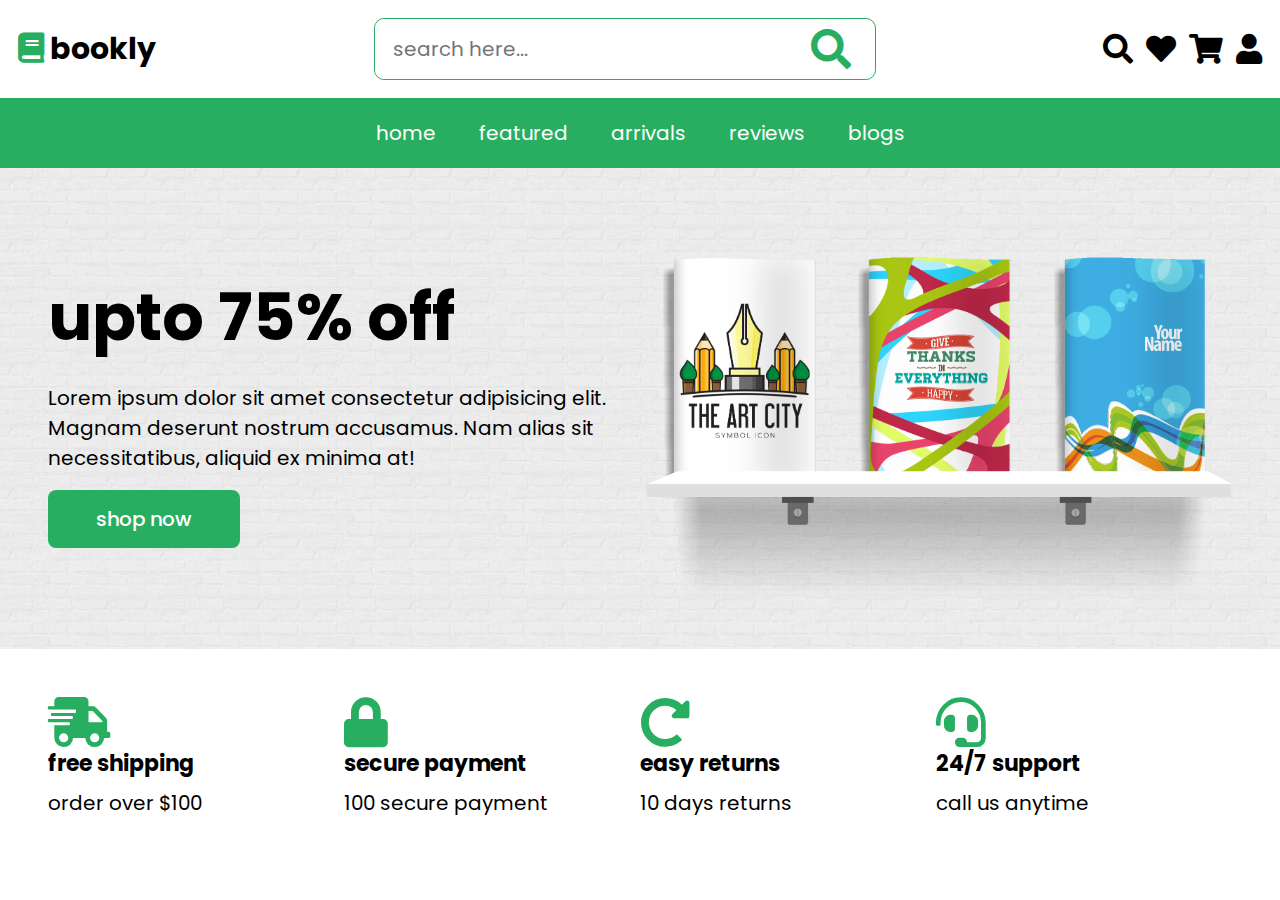
<file: index.html>
<!DOCTYPE html>
<html lang="en">
  <head>
    <meta charset="UTF-8" />
    <meta http-equiv="X-UA-Compatible" content="IE=edge" />
    <meta name="viewport" content="width=device-width, initial-scale=1.0" />
    <link rel="stylesheet" href="css.css" />
    <link
      rel="stylesheet"
      href="https://cdnjs.cloudflare.com/ajax/libs/font-awesome/5.15.4/css/all.min.css"
    />
    <title>Document</title>
  </head>
  <body>

    <header class="header">
      <div class="header-1">
        <a href="#" class="logo"> <i class="fas fa-book"></i> bookly </a>

        <form action="" class="search-form">
          <input
            type="search"
            name=""
            placeholder="search here..."
            id="search-box"
          />
          <label for="search-box" class="fas fa-search"></label>
        </form>

        <div class="icons">
        <a href="#"><i class="fas fa-search"></i></a>
        <a href="#"><i class="fas fa-heart"></i></a>
        <a href="#"> <i class="fas fa-shopping-cart"></i> </a>
        <a id="login-btn" href="login.html"> <i class="fas fa-user"></i> </a>
        </div>
      </div>
      <div class="header-2">
        <nav class="navbar">
          <a href="index.html">home</a>
          <a href="featured.html">featured</a>
          <a href="new.html">arrivals</a>
          <a href="reviews.html">reviews</a>
          <a href="blog.html">blogs</a>
        </nav>
      </div>
    </header>
    <!--  -->

    <section class="home" id="home">
      <div class="row">
        <div class="content">
          <h3>upto 75% off</h3>
          <p>
            Lorem ipsum dolor sit amet consectetur adipisicing elit. Magnam
            deserunt nostrum accusamus. Nam alias sit necessitatibus, aliquid ex
            minima at!
          </p>
          <a href="#" class="btn">shop now</a>
        </div>

        <div class="swiper books-slider">
          <div class="swiper-wrapper">
            <a href="#" class="swiper-slide"
              ><img src="image/book-1.png" alt=""
            /></a>
            <a href="#" class="swiper-slide"
              ><img src="image/book-2.png" alt=""
            /></a>
            <a href="#" class="swiper-slide"
              ><img src="image/book-3.png" alt=""
            /></a>
          </div>
          <img src="image/stand.png" class="stand" alt="" />
        </div>
      </div>
    </section>
    <section class="icons-container">
      <div class="icons">
        <i class="fas fa-shipping-fast"></i>
        <div class="content">
          <h3>free shipping</h3>
          <p>order over $100</p>
        </div>
      </div>

      <div class="icons">
        <i class="fas fa-lock"></i>
        <div class="content">
          <h3>secure payment</h3>
          <p>100 secure payment</p>
        </div>
      </div>

      <div class="icons">
        <i class="fas fa-redo-alt"></i>
        <div class="content">
          <h3>easy returns</h3>
          <p>10 days returns</p>
        </div>
      </div>

      <div class="icons">
        <i class="fas fa-headset"></i>
        <div class="content">
          <h3>24/7 support</h3>
          <p>call us anytime</p>
        </div>
      </div>
    </section>
  </body>
</html>
</file>
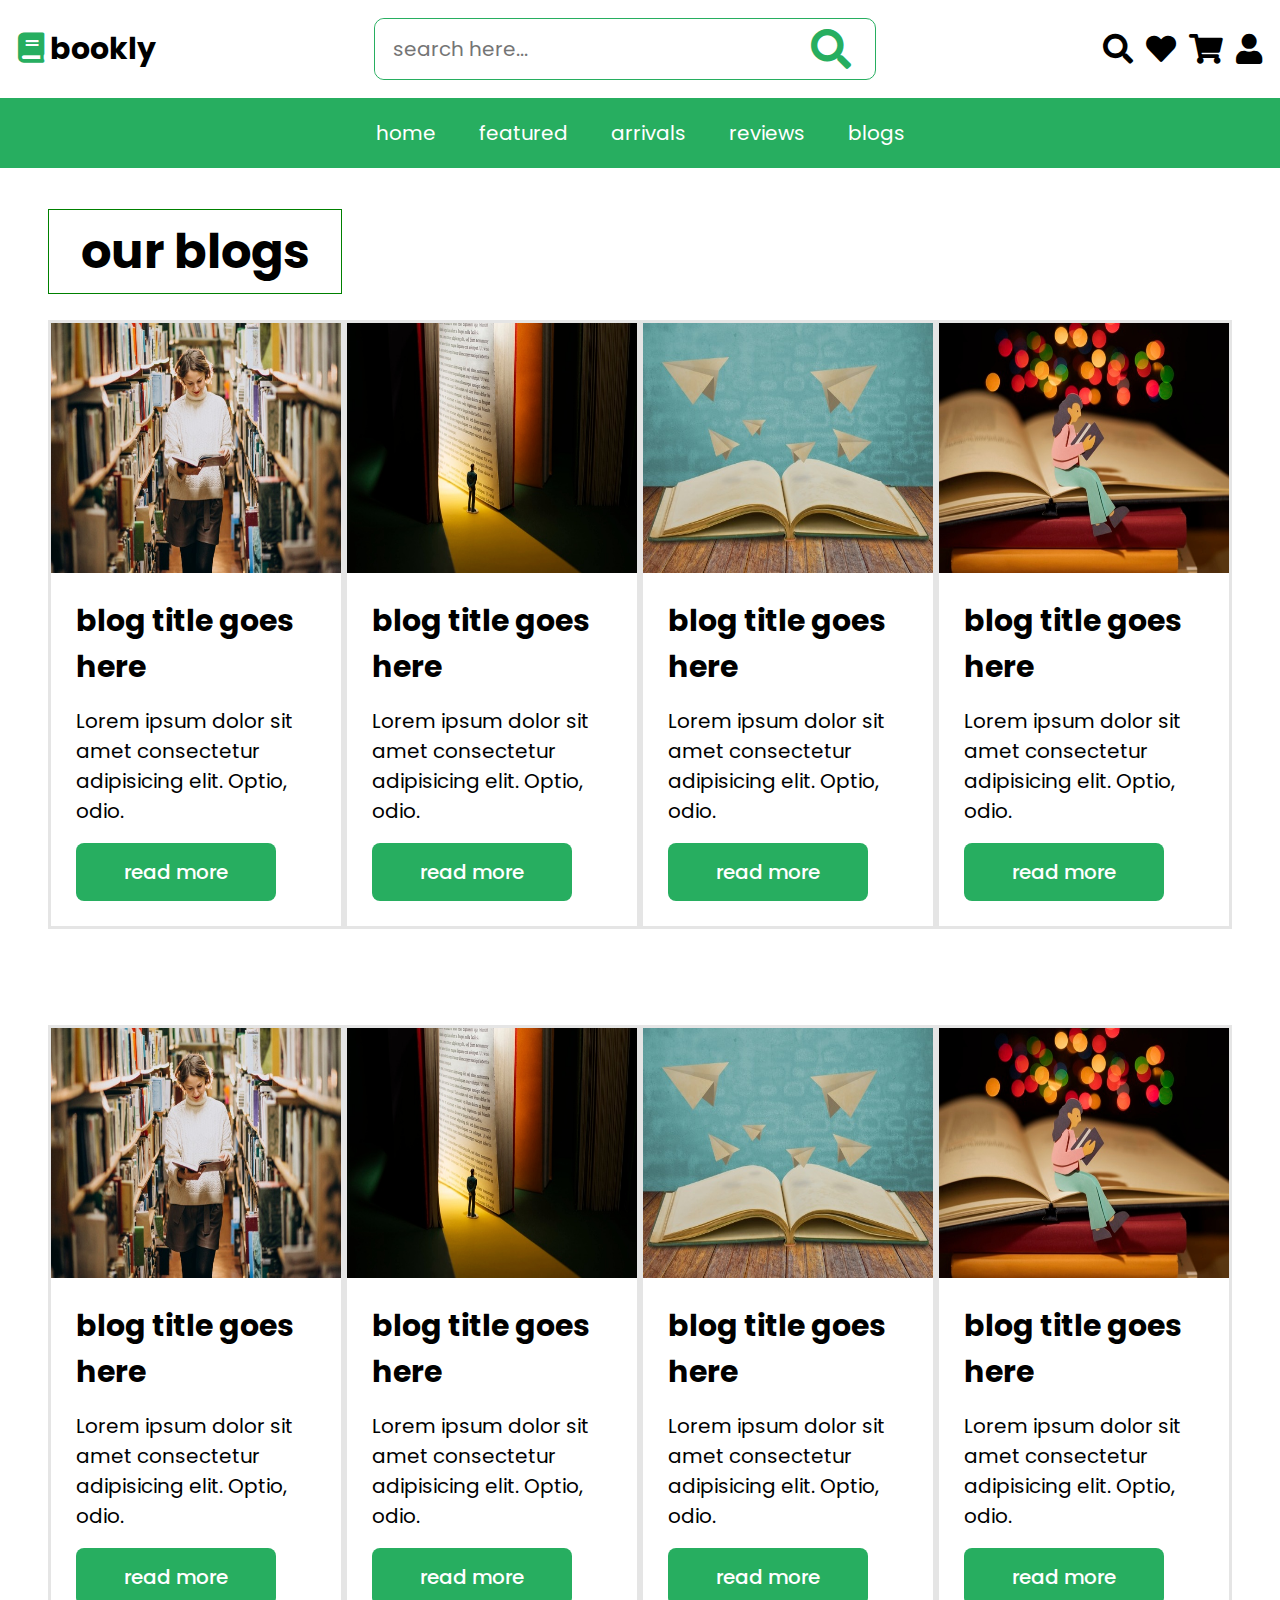
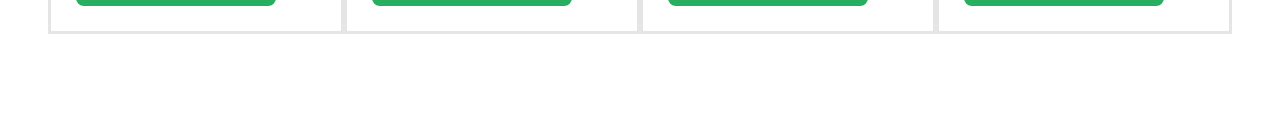
<file: blog.html>
<!DOCTYPE html>
<html lang="en">
  <head>
    <meta charset="UTF-8" />
    <meta http-equiv="X-UA-Compatible" content="IE=edge" />
    <meta name="viewport" content="width=device-width, initial-scale=1.0" />
    <link rel="stylesheet" href="css.css" />
    <link
      rel="stylesheet"
      href="https://cdnjs.cloudflare.com/ajax/libs/font-awesome/5.15.4/css/all.min.css"
    />
    <title>Document</title>
  </head>
  <body>
    <header class="header">
      <div class="header-1">
        <a href="#" class="logo"> <i class="fas fa-book"></i> bookly </a>

        <form action="" class="search-form">
          <input
            type="search"
            name=""
            placeholder="search here..."
            id="search-box"
          />
          <label for="search-box" class="fas fa-search"></label>
        </form>

        <div class="icons">
          <a href="#"><i class="fas fa-search"></i></a>
          <a href="#"><i class="fas fa-heart"></i></a>
          <a href="#"> <i class="fas fa-shopping-cart"></i> </a>
          <a id="login-btn" href=""> <i class="fas fa-user"></i> </a>
        </div>
      </div>
      <div class="header-2">
        <nav class="navbar">
          <a href="index.html">home</a>
          <a href="featured.html">featured</a>
          <a href="new.html">arrivals</a>
          <a href="reviews.html">reviews</a>
          <a href="blog.html">blogs</a>
        </nav>
      </div>
    </header>
    <!--  -->

    <section class="blogs" id="blogs">
      <h1 class="heading"><span>our blogs</span></h1>
      <div class="swiper blogs-slider">
        <div class="swiper-wrapper margin-bottom">
          <div class="box">
            <div class="image">
              <img src="image/blog-1.jpg" alt="" />
            </div>
            <div class="content">
              <h3>blog title goes here</h3>
              <p>
                Lorem ipsum dolor sit amet consectetur adipisicing elit. Optio,
                odio.
              </p>
              <a href="#" class="btn">read more</a>
            </div>
          </div>

          <div class="box">
            <div class="image">
              <img src="image/blog-2.jpg" alt="" />
            </div>
            <div class="content">
              <h3>blog title goes here</h3>
              <p>
                Lorem ipsum dolor sit amet consectetur adipisicing elit. Optio,
                odio.
              </p>
              <a href="#" class="btn">read more</a>
            </div>
          </div>

          <div class="box">
            <div class="image">
              <img src="image/blog-3.jpg" alt="" />
            </div>
            <div class="content">
              <h3>blog title goes here</h3>
              <p>
                Lorem ipsum dolor sit amet consectetur adipisicing elit. Optio,
                odio.
              </p>
              <a href="#" class="btn">read more</a>
            </div>
          </div>
          <div class="box">
            <div class="image">
              <img src="image/blog-5.jpg" alt="" />
            </div>
            <div class="content">
              <h3>blog title goes here</h3>
              <p>
                Lorem ipsum dolor sit amet consectetur adipisicing elit. Optio,
                odio.
              </p>
              <a href="#" class="btn">read more</a>
            </div>
          </div>
        </div>
        <div class="swiper-wrapper">
          <div class="box">
            <div class="image">
              <img src="image/blog-1.jpg" alt="" />
            </div>
            <div class="content">
              <h3>blog title goes here</h3>
              <p>
                Lorem ipsum dolor sit amet consectetur adipisicing elit. Optio,
                odio.
              </p>
              <a href="#" class="btn">read more</a>
            </div>
          </div>

          <div class="box">
            <div class="image">
              <img src="image/blog-2.jpg" alt="" />
            </div>
            <div class="content">
              <h3>blog title goes here</h3>
              <p>
                Lorem ipsum dolor sit amet consectetur adipisicing elit. Optio,
                odio.
              </p>
              <a href="#" class="btn">read more</a>
            </div>
          </div>

          <div class="box">
            <div class="image">
              <img src="image/blog-3.jpg" alt="" />
            </div>
            <div class="content">
              <h3>blog title goes here</h3>
              <p>
                Lorem ipsum dolor sit amet consectetur adipisicing elit. Optio,
                odio.
              </p>
              <a href="#" class="btn">read more</a>
            </div>
          </div>
          <!-- 
          <div class="   box">
            <div class="image">
              <img src="image/blog-4.jpg" alt="" />
            </div>
            <div class="content">
              <h3>blog title goes here</h3>
              <p>
                Lorem ipsum dolor sit amet consectetur adipisicing elit. Optio,
                odio.
              </p>
              <a href="#" class="btn">read more</a>
            </div>
          </div> -->

          <div class="box">
            <div class="image">
              <img src="image/blog-5.jpg" alt="" />
            </div>
            <div class="content">
              <h3>blog title goes here</h3>
              <p>
                Lorem ipsum dolor sit amet consectetur adipisicing elit. Optio,
                odio.
              </p>
              <a href="#" class="btn">read more</a>
            </div>
          </div>
        </div>
      </div>
    </section>
  </body>
</html>
</file>
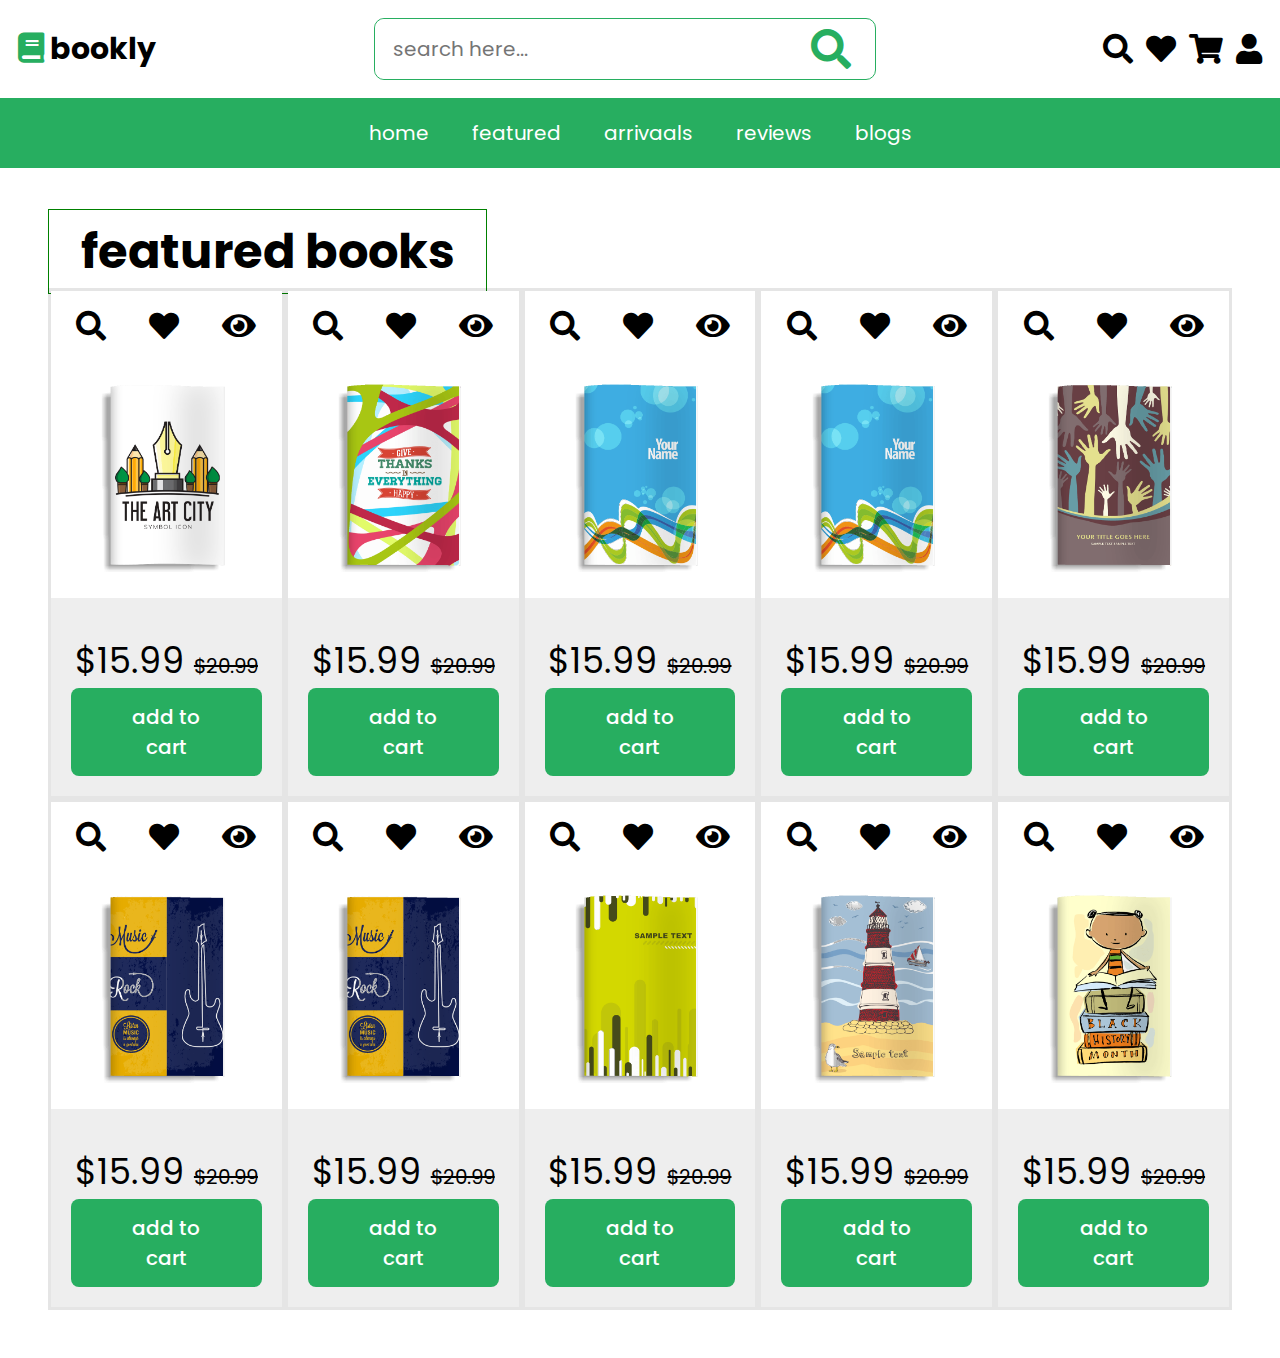
<file: featured.html>
<!DOCTYPE html>
<html lang="en">
  <head>
    <meta charset="UTF-8" />
    <meta http-equiv="X-UA-Compatible" content="IE=edge" />
    <meta name="viewport" content="width=device-width, initial-scale=1.0" />
    <link rel="stylesheet" href="css.css" />
    <link
      rel="stylesheet"
      href="https://cdnjs.cloudflare.com/ajax/libs/font-awesome/5.15.4/css/all.min.css"
    />
    <title>Document</title>
  </head>
  <body>
    <header class="header">
      <div class="header-1">
        <a href="#" class="logo"> <i class="fas fa-book"></i> bookly </a>

        <form action="" class="search-form">
          <input
            type="search"
            name=""
            placeholder="search here..."
            id="search-box"
          />
          <label for="search-box" class="fas fa-search"></label>
        </form>

        <div class="icons">
        <a href="#"><i class="fas fa-search"></i></a>
        <a href="#"><i class="fas fa-heart"></i></a>
        <a href="#"> <i class="fas fa-shopping-cart"></i> </a>
        <a id="login-btn" href=""> <i class="fas fa-user"></i> </a>
        </div>
      </div>
      <div class="header-2">
        <nav class="navbar">
          <a href="index.html">home</a>
          <a href="featured.html">featured</a>
          <a href="new.html">arrivaals</a>
          <a href="reviews.html">reviews</a>
          <a href="blog.html">blogs</a>
        </nav>
      </div>
    </header>
    <!--  -->

    <section class="featured" id="featured">
      <h1 class="heading"><span>featured books</span></h1>

      <div class="swiper featured-slider">
        <div class="swiper-wrapper">
          <div class="swiper-slide box">
            <div class="icons">
              <a href="#" class="fas fa-search"></a>
              <a href="#" class="fas fa-heart"></a>
              <a href="#" class="fas fa-eye"></a>
            </div>
            <div class="image">
              <img src="image/book-1.png" alt="" />
            </div>
            <div class="content">
              <div class="price">$15.99 <span>$20.99</span></div>
              <a href="#" class="btn">add to cart</a>
            </div>
          </div>

          <div class="swiper-slide box">
            <div class="icons">
              <a href="#" class="fas fa-search"></a>
              <a href="#" class="fas fa-heart"></a>
              <a href="#" class="fas fa-eye"></a>
            </div>
            <div class="image">
              <img src="image/book-2.png" alt="" />
            </div>
            <div class="content">
              <div class="price">$15.99 <span>$20.99</span></div>
              <a href="#" class="btn">add to cart</a>
            </div>
          </div>

          <div class="swiper-slide box">
            <div class="icons">
              <a href="#" class="fas fa-search"></a>
              <a href="#" class="fas fa-heart"></a>
              <a href="#" class="fas fa-eye"></a>
            </div>
            <div class="image">
              <img src="image/book-3.png" alt="" />
            </div>
            <div class="content">
              <div class="price">$15.99 <span>$20.99</span></div>
              <a href="#" class="btn">add to cart</a>
            </div>
          </div>
          <div class="swiper-slide box">
            <div class="icons">
              <a href="#" class="fas fa-search"></a>
              <a href="#" class="fas fa-heart"></a>
              <a href="#" class="fas fa-eye"></a>
            </div>
            <div class="image">
              <img src="image/book-3.png" alt="" />
            </div>
            <div class="content">
              <div class="price">$15.99 <span>$20.99</span></div>
              <a href="#" class="btn">add to cart</a>
            </div>
          </div>

          <div class="swiper-slide box">
            <div class="icons">
              <a href="#" class="fas fa-search"></a>
              <a href="#" class="fas fa-heart"></a>
              <a href="#" class="fas fa-eye"></a>
            </div>
            <div class="image">
              <img src="image/book-4.png" alt="" />
            </div>
            <div class="content">
              <div class="price">$15.99 <span>$20.99</span></div>
              <a href="#" class="btn">add to cart</a>
            </div>
          </div>
        </div>
        <div class="swiper-wrapper">
          <div class="swiper-slide box">
            <div class="icons">
              <a href="#" class="fas fa-search"></a>
              <a href="#" class="fas fa-heart"></a>
              <a href="#" class="fas fa-eye"></a>
            </div>
            <div class="image">
              <img src="image/book-5.png" alt="" />
            </div>
            <div class="content">
              <div class="price">$15.99 <span>$20.99</span></div>
              <a href="#" class="btn">add to cart</a>
            </div>
          </div>
          <div class="swiper-slide box">
            <div class="icons">
              <a href="#" class="fas fa-search"></a>
              <a href="#" class="fas fa-heart"></a>
              <a href="#" class="fas fa-eye"></a>
            </div>
            <div class="image">
              <img src="image/book-5.png" alt="" />
            </div>
            <div class="content">
              <div class="price">$15.99 <span>$20.99</span></div>
              <a href="#" class="btn">add to cart</a>
            </div>
          </div>

          <div class="swiper-slide box">
            <div class="icons">
              <a href="#" class="fas fa-search"></a>
              <a href="#" class="fas fa-heart"></a>
              <a href="#" class="fas fa-eye"></a>
            </div>
            <div class="image">
              <img src="image/book-6.png" alt="" />
            </div>
            <div class="content">
              <div class="price">$15.99 <span>$20.99</span></div>
              <a href="#" class="btn">add to cart</a>
            </div>
          </div>

          <div class="swiper-slide box">
            <div class="icons">
              <a href="#" class="fas fa-search"></a>
              <a href="#" class="fas fa-heart"></a>
              <a href="#" class="fas fa-eye"></a>
            </div>
            <div class="image">
              <img src="image/book-7.png" alt="" />
            </div>
            <div class="content">
              <div class="price">$15.99 <span>$20.99</span></div>
              <a href="#" class="btn">add to cart</a>
            </div>
          </div>

          <div class="swiper-slide box">
            <div class="icons">
              <a href="#" class="fas fa-search"></a>
              <a href="#" class="fas fa-heart"></a>
              <a href="#" class="fas fa-eye"></a>
            </div>
            <div class="image">
              <img src="image/book-8.png" alt="" />
            </div>
            <div class="content">
              <div class="price">$15.99 <span>$20.99</span></div>
              <a href="#" class="btn">add to cart</a>
            </div>
          </div>
        </div>

        <div class="swiper-button-next"></div>
        <div class="swiper-button-prev"></div>
      </div>
    </section>
  </body>
</html>
</file>
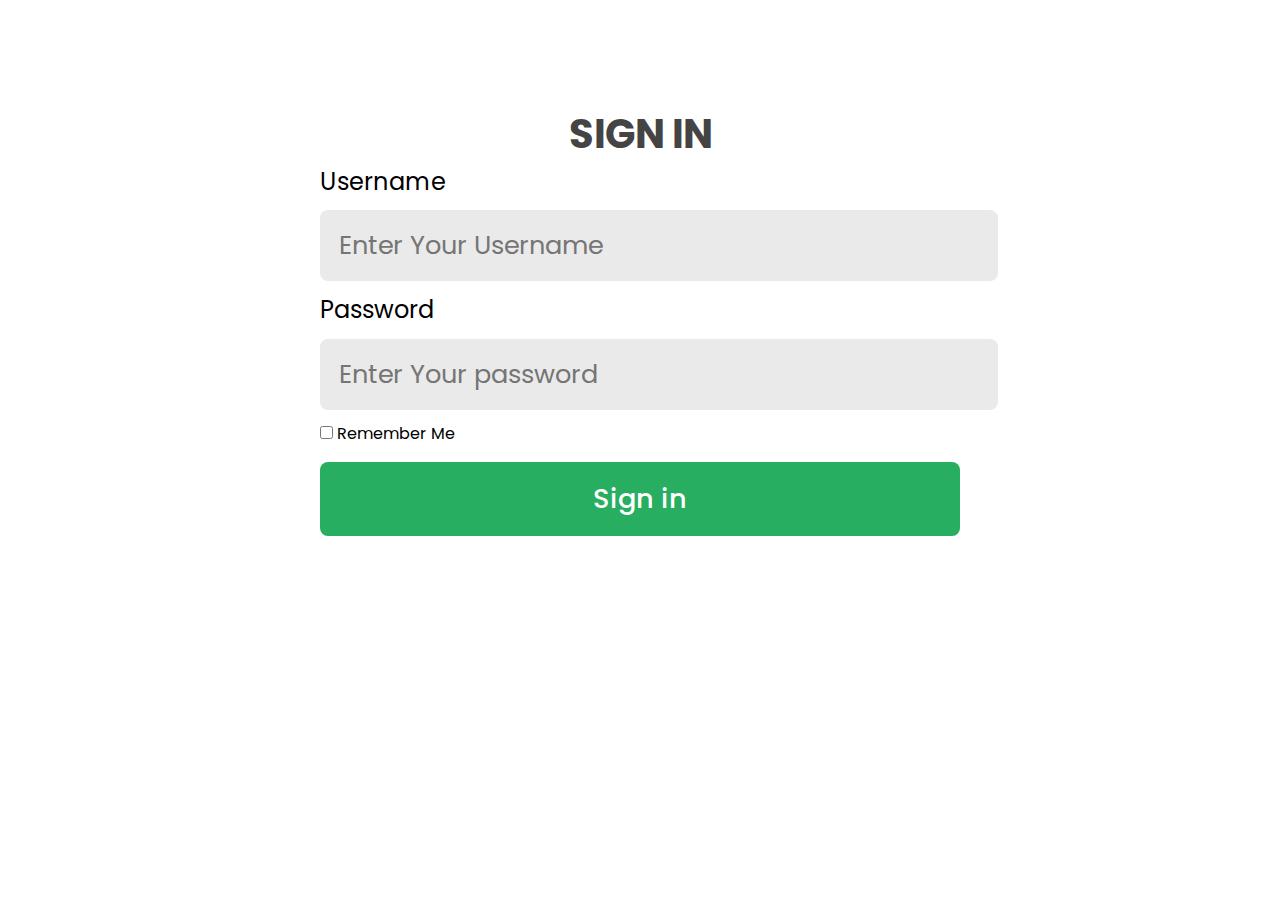
<file: login.html>
<!DOCTYPE html>
<html lang="en">
<head>
  <meta charset="UTF-8">
  <meta http-equiv="X-UA-Compatible" content="IE=edge">
  <meta name="viewport" content="width=device-width, initial-scale=1.0">
  <link rel="stylesheet" href="login.css">
  <title>Login</title>
</head>
<body>
  <div class="login-form-container">
    <form action="index.html" id="login-form" name="form">
      <p id="login-error-msg">Invalid username or password</p>
      <h3>Sign in</h3>
      <span>Username</span>
      <input
        type="text"
        class="box"
        name="mail"
        placeholder="Enter Your Username "
      />
      <span>Password</span>
      <input
        type="password"
        class="box"
        name="pass"
        placeholder="Enter Your password "
      />
      <div class="check-box">
        <input type="checkbox" name="" id="remember-me" />
        <label for="remember-me">Remember Me</label>
      </div>
      <input
        type="submit"
        value="Sign in"
        class="btn"
        id="login-form-submit"
      />
    </form>
  </div>
  <script src="script.js"></script>
</body>
</html>
</file>
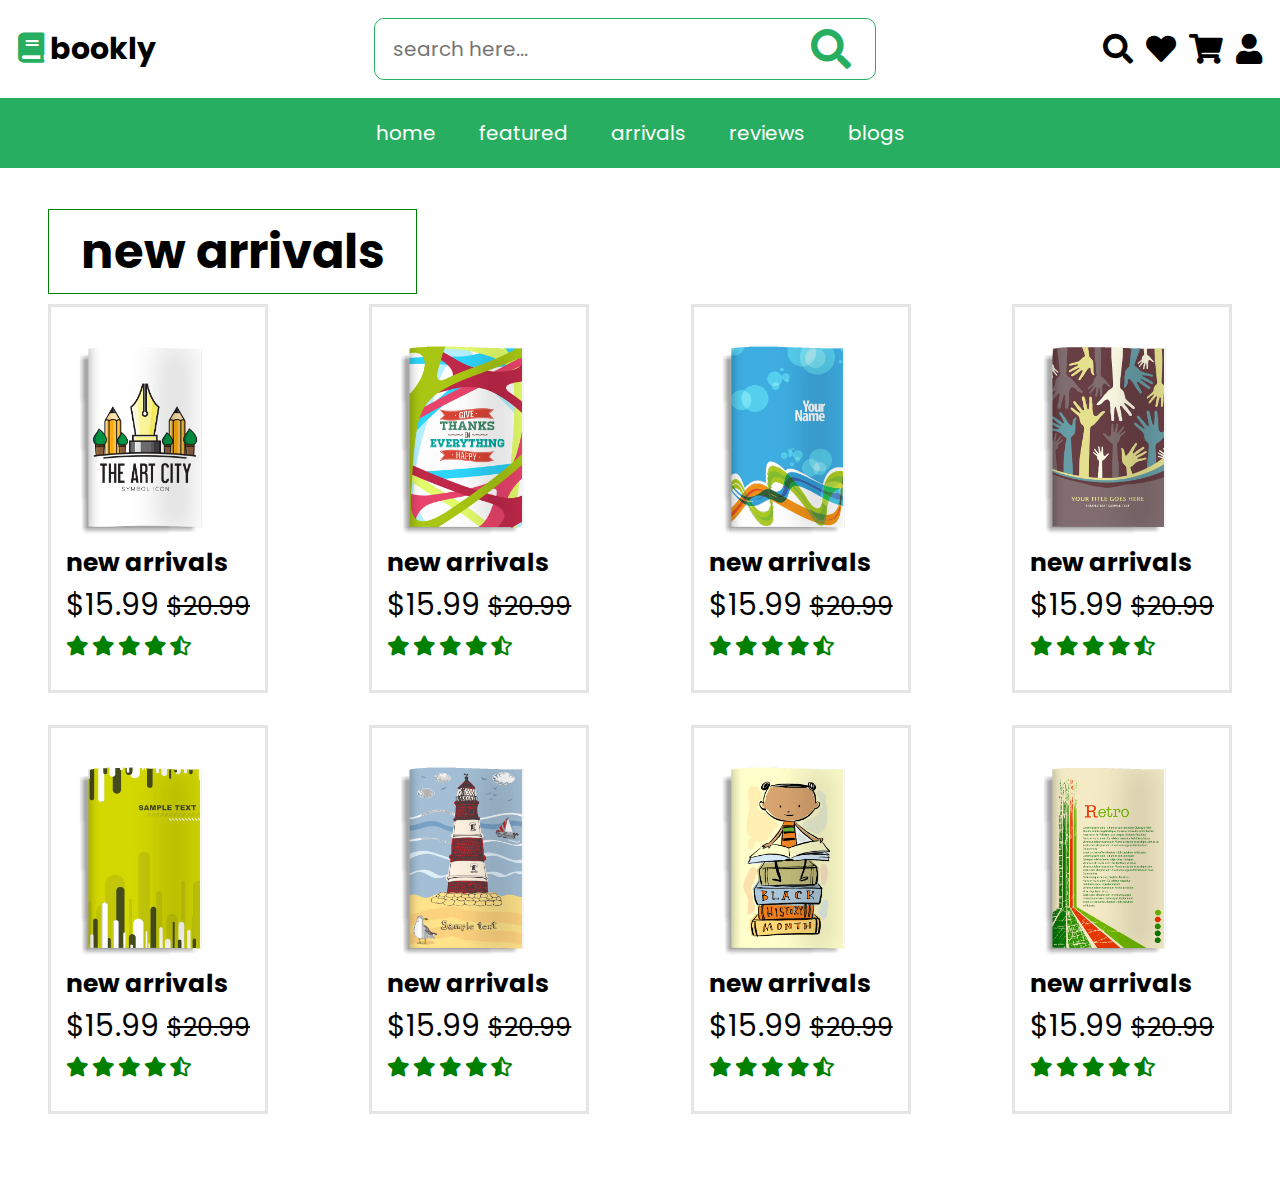
<file: new.html>
<!DOCTYPE html>
<html lang="en">
  <head>
    <meta charset="UTF-8" />
    <meta http-equiv="X-UA-Compatible" content="IE=edge" />
    <meta name="viewport" content="width=device-width, initial-scale=1.0" />
    <link rel="stylesheet" href="css.css" />
    <link
      rel="stylesheet"
      href="https://cdnjs.cloudflare.com/ajax/libs/font-awesome/5.15.4/css/all.min.css"
    />
    <title>Document</title>
  </head>
  <body>
    <header class="header">
      <div class="header-1">
        <a href="#" class="logo"> <i class="fas fa-book"></i> bookly </a>

        <form action="" class="search-form">
          <input
            type="search"
            name=""
            placeholder="search here..."
            id="search-box"
          />
          <label for="search-box" class="fas fa-search"></label>
        </form>

        <div class="icons">
        <a href="#"><i class="fas fa-search"></i></a>
        <a href="#"><i class="fas fa-heart"></i></a>
        <a href="#"> <i class="fas fa-shopping-cart"></i> </a>
        <a id="login-btn" href=""> <i class="fas fa-user"></i> </a>
        </div>
      </div>
      <div class="header-2">
        <nav class="navbar">
          <a href="index.html">home</a>
          <a href="featured.html">featured</a>
          <a href="new.html">arrivals</a>
          <a href="reviews.html">reviews</a>
          <a href="blog.html">blogs</a>
        </nav>
      </div>
    </header>
    <!--  -->
    <!--  -->
    <!-- <section class="newsletter">
      <form action="">
        <h3>subscribe for latest updates</h3>
        <input
          type="email"
          name=""
          placeholder="enter your email"
          id=""
          class="box"
        />
        <input type="submit" value="subscribe" class="btn" />
      </form>
    </section> -->
    <section class="arrivals" id="arrivals">
      <h1 class="heading"><span>new arrivals</span></h1>

      <div class="swiper arrivals-slider">
        <div class="swiper-wrapper">
          <a href="#" class="swiper-slide box">
            <div class="image">
              <img src="image/book-1.png" alt="" />
            </div>
            <div class="content">
              <h3>new arrivals</h3>
              <div class="price">$15.99 <span>$20.99</span></div>
              <div class="stars">
                <i class="fas fa-star"></i>
                <i class="fas fa-star"></i>
                <i class="fas fa-star"></i>
                <i class="fas fa-star"></i>
                <i class="fas fa-star-half-alt"></i>
              </div>
            </div>
          </a>

          <a href="#" class="swiper-slide box">
            <div class="image">
              <img src="image/book-2.png" alt="" />
            </div>
            <div class="content">
              <h3>new arrivals</h3>
              <div class="price">$15.99 <span>$20.99</span></div>
              <div class="stars">
                <i class="fas fa-star"></i>
                <i class="fas fa-star"></i>
                <i class="fas fa-star"></i>
                <i class="fas fa-star"></i>
                <i class="fas fa-star-half-alt"></i>
              </div>
            </div>
          </a>

          <a href="#" class="swiper-slide box">
            <div class="image">
              <img src="image/book-3.png" alt="" />
            </div>
            <div class="content">
              <h3>new arrivals</h3>
              <div class="price">$15.99 <span>$20.99</span></div>
              <div class="stars">
                <i class="fas fa-star"></i>
                <i class="fas fa-star"></i>
                <i class="fas fa-star"></i>
                <i class="fas fa-star"></i>
                <i class="fas fa-star-half-alt"></i>
              </div>
            </div>
          </a>

          <a href="#" class="swiper-slide box">
            <div class="image">
              <img src="image/book-4.png" alt="" />
            </div>
            <div class="content">
              <h3>new arrivals</h3>
              <div class="price">$15.99 <span>$20.99</span></div>
              <div class="stars">
                <i class="fas fa-star"></i>
                <i class="fas fa-star"></i>
                <i class="fas fa-star"></i>
                <i class="fas fa-star"></i>
                <i class="fas fa-star-half-alt"></i>
              </div>
            </div>
          </a>
        </div>
      </div>

      <div class="swiper arrivals-slider">
        <div class="swiper-wrapper">
          <a href="#" class="swiper-slide box">
            <div class="image">
              <img src="image/book-6.png" alt="" />
            </div>
            <div class="content">
              <h3>new arrivals</h3>
              <div class="price">$15.99 <span>$20.99</span></div>
              <div class="stars">
                <i class="fas fa-star"></i>
                <i class="fas fa-star"></i>
                <i class="fas fa-star"></i>
                <i class="fas fa-star"></i>
                <i class="fas fa-star-half-alt"></i>
              </div>
            </div>
          </a>

          <a href="#" class="swiper-slide box">
            <div class="image">
              <img src="image/book-7.png" alt="" />
            </div>
            <div class="content">
              <h3>new arrivals</h3>
              <div class="price">$15.99 <span>$20.99</span></div>
              <div class="stars">
                <i class="fas fa-star"></i>
                <i class="fas fa-star"></i>
                <i class="fas fa-star"></i>
                <i class="fas fa-star"></i>
                <i class="fas fa-star-half-alt"></i>
              </div>
            </div>
          </a>

          <a href="#" class="swiper-slide box">
            <div class="image">
              <img src="image/book-8.png" alt="" />
            </div>
            <div class="content">
              <h3>new arrivals</h3>
              <div class="price">$15.99 <span>$20.99</span></div>
              <div class="stars">
                <i class="fas fa-star"></i>
                <i class="fas fa-star"></i>
                <i class="fas fa-star"></i>
                <i class="fas fa-star"></i>
                <i class="fas fa-star-half-alt"></i>
              </div>
            </div>
          </a>

          <a href="#" class="swiper-slide box">
            <div class="image">
              <img src="image/book-10.png" alt="" />
            </div>
            <div class="content">
              <h3>new arrivals</h3>
              <div class="price">$15.99 <span>$20.99</span></div>
              <div class="stars">
                <i class="fas fa-star"></i>
                <i class="fas fa-star"></i>
                <i class="fas fa-star"></i>
                <i class="fas fa-star"></i>
                <i class="fas fa-star-half-alt"></i>
              </div>
            </div>
          </a>
        </div>
      </div>
    </section>
  </body>
</html>
</file>
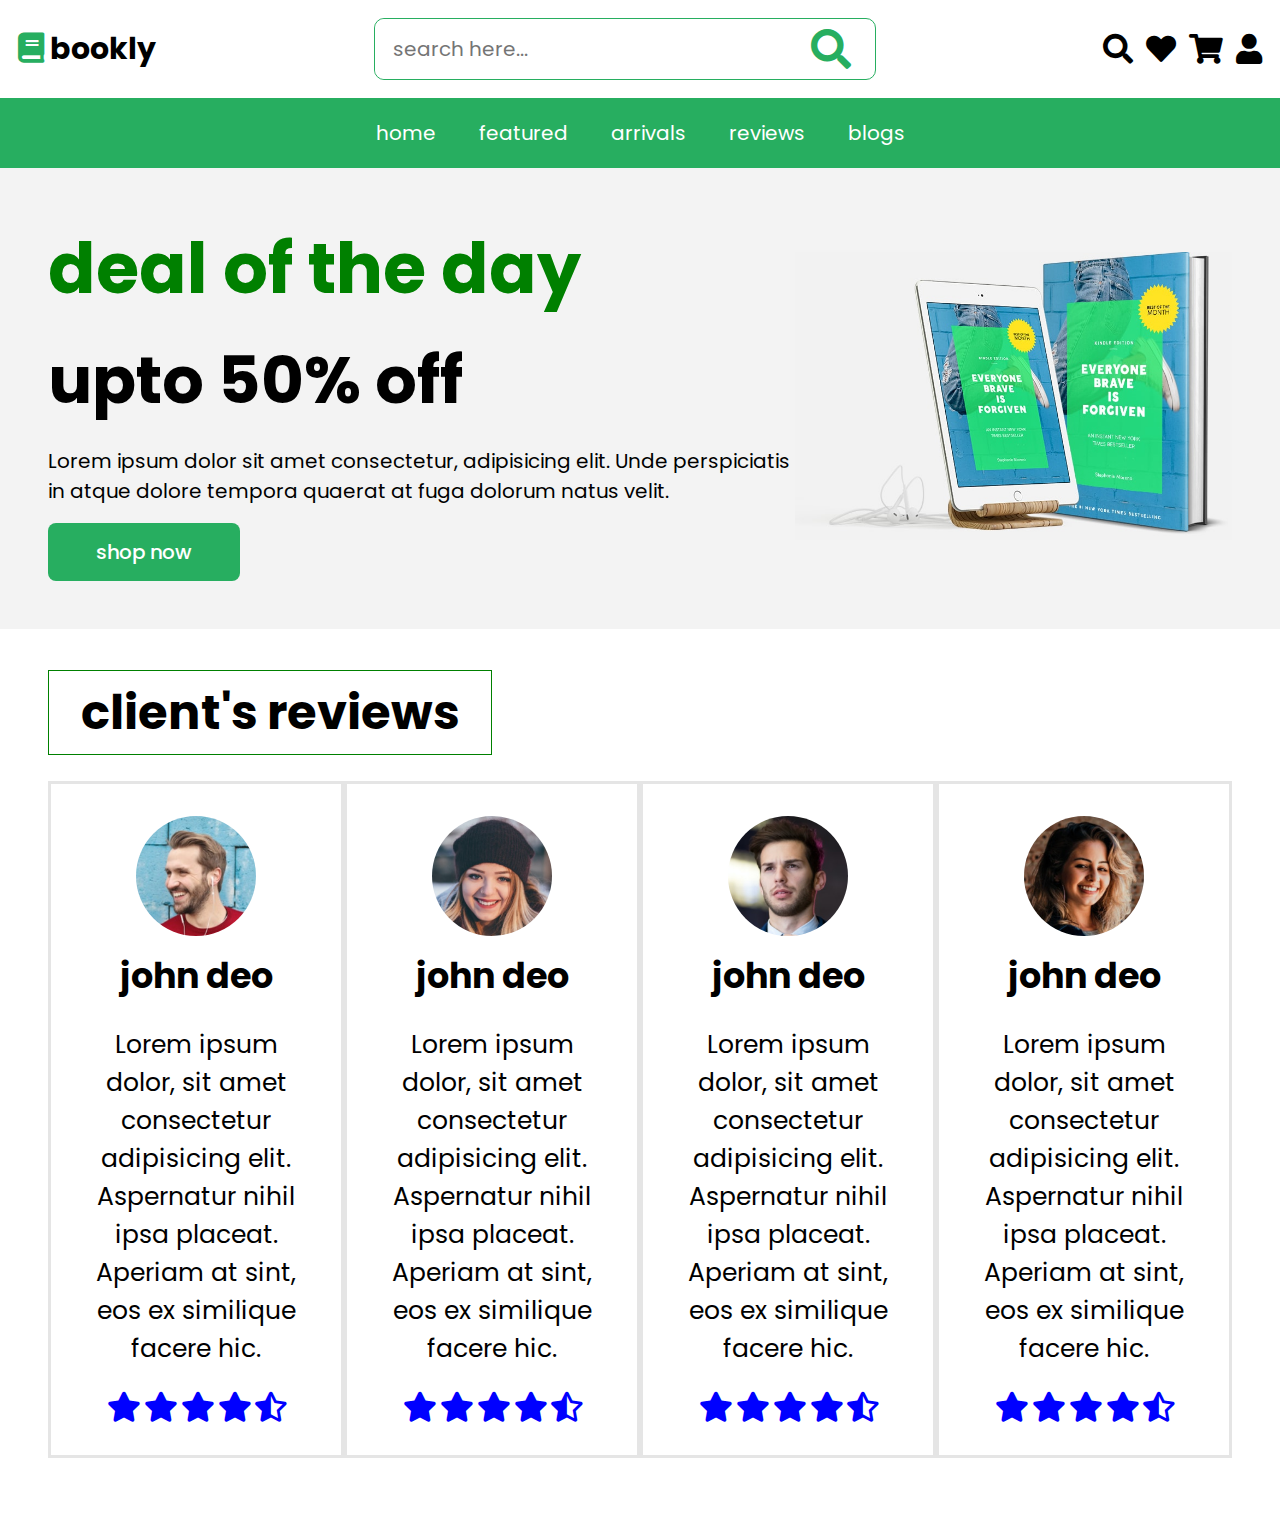
<file: reviews.html>
<!DOCTYPE html>
<html lang="en">
  <head>
    <meta charset="UTF-8" />
    <meta http-equiv="X-UA-Compatible" content="IE=edge" />
    <meta name="viewport" content="width=device-width, initial-scale=1.0" />
    <link rel="stylesheet" href="css.css" />
    <link
      rel="stylesheet"
      href="https://cdnjs.cloudflare.com/ajax/libs/font-awesome/5.15.4/css/all.min.css"
    />
    <title>Document</title>
  </head>
  <body>
    <header class="header">
      <div class="header-1">
        <a href="#" class="logo"> <i class="fas fa-book"></i> bookly </a>

        <form action="" class="search-form">
          <input
            type="search"
            name=""
            placeholder="search here..."
            id="search-box"
          />
          <label for="search-box" class="fas fa-search"></label>
        </form>

        <div class="icons">
        <a href="#"><i class="fas fa-search"></i></a>
        <a href="#"><i class="fas fa-heart"></i></a>
        <a href="#"> <i class="fas fa-shopping-cart"></i> </a>
        <a id="login-btn" href=""> <i class="fas fa-user"></i> </a>
        </div>
      </div>
      <div class="header-2">
        <nav class="navbar">
          <a href="index.html">home</a>
          <a href="featured.html">featured</a>
          <a href="new.html">arrivals</a>
          <a href="reviews.html">reviews</a>
          <a href="blog.html">blogs</a>
        </nav>
      </div>
    </header>
    <!--  -->
    <!--  -->
    <section class="deal">
      <div class="content">
        <h3>deal of the day</h3>
        <h1>upto 50% off</h1>
        <p>
          Lorem ipsum dolor sit amet consectetur, adipisicing elit. Unde
          perspiciatis in atque dolore tempora quaerat at fuga dolorum natus
          velit.
        </p>
        <a href="#" class="btn">shop now</a>
      </div>

      <div class="image">
        <img src="image/deal-img.jpg" alt="" />
      </div>
    </section>

    <section class="reviews" id="reviews">
      <h1 class="heading"><span>client's reviews</span></h1>

      <div class="swiper reviews-slider">
        <div class="swiper-wrapper">
          <div class="swiper-slide box">
            <img src="image/pic-1.png" alt="" />
            <h3>john deo</h3>
            <p>
              Lorem ipsum dolor, sit amet consectetur adipisicing elit.
              Aspernatur nihil ipsa placeat. Aperiam at sint, eos ex similique
              facere hic.
            </p>
            <div class="stars">
              <i class="fas fa-star"></i>
              <i class="fas fa-star"></i>
              <i class="fas fa-star"></i>
              <i class="fas fa-star"></i>
              <i class="fas fa-star-half-alt"></i>
            </div>
          </div>

          <div class="swiper-slide box">
            <img src="image/pic-2.png" alt="" />
            <h3>john deo</h3>
            <p>
              Lorem ipsum dolor, sit amet consectetur adipisicing elit.
              Aspernatur nihil ipsa placeat. Aperiam at sint, eos ex similique
              facere hic.
            </p>
            <div class="stars">
              <i class="fas fa-star"></i>
              <i class="fas fa-star"></i>
              <i class="fas fa-star"></i>
              <i class="fas fa-star"></i>
              <i class="fas fa-star-half-alt"></i>
            </div>
          </div>

          <div class="swiper-slide box">
            <img src="image/pic-3.png" alt="" />
            <h3>john deo</h3>
            <p>
              Lorem ipsum dolor, sit amet consectetur adipisicing elit.
              Aspernatur nihil ipsa placeat. Aperiam at sint, eos ex similique
              facere hic.
            </p>
            <div class="stars">
              <i class="fas fa-star"></i>
              <i class="fas fa-star"></i>
              <i class="fas fa-star"></i>
              <i class="fas fa-star"></i>
              <i class="fas fa-star-half-alt"></i>
            </div>
          </div>
          <div class="swiper-slide box">
            <img src="image/pic-4.png" alt="" />
            <h3>john deo</h3>
            <p>
              Lorem ipsum dolor, sit amet consectetur adipisicing elit.
              Aspernatur nihil ipsa placeat. Aperiam at sint, eos ex similique
              facere hic.
            </p>
            <div class="stars">
              <i class="fas fa-star"></i>
              <i class="fas fa-star"></i>
              <i class="fas fa-star"></i>
              <i class="fas fa-star"></i>
              <i class="fas fa-star-half-alt"></i>
            </div>
          </div>
        </div>
      </div>
    </section>
  </body>
</html>
</file>
<file: css.css>
@import url("https://fonts.googleapis.com/css2?family=Poppins:wght@100;300;400;500;600&display=swap");

:root {
  --green: #27ae60;
  --black: #444;
  --border: 1.6px solid rgba(0, 0, 0, 0.1);
}

* {
  font-family: "Poppins", sans-serif;
  margin: 0;
  padding: 0;
  border: none;
  text-decoration: none;
}
html {
  font-size: 62.5%;
}
section {
  padding: 48px;
}
input:focus {
  outline: none;
}

.heading span {
  font-size: 48px;
  padding: 8px 32px;
  color: black;
  background: #fff;
  border: 1px solid green;
}

.btn {
  margin-top: 1px;
  display: inline-block;
  padding: 14px 48px;
  border-radius: 8px;
  color: #fff;
  background: var(--green);
  font-size: 20px;
  font-weight: 500;
}

.header .header-1 {
  background: #fff;
  padding: 18px;
  display: flex;
  align-items: center;
  justify-content: space-between;
}

.header .header-1 .logo {
  font-size: 30px;
  font-weight: bold;
  color: black;
}

.header .header-1 .logo i {
  color: var(--green);
}

.header .header-1 .search-form {
  width: 500px;
  height: 60px;
  border: 1px solid var(--green);

  background: #fff;
  display: flex;
  align-items: center;
  border-radius: 10px;
}

.header .header-1 .search-form input {
  font-size: 20px;
  padding: 0 18px;
  height: 100%;
  width: 100%;
  border-radius: 10px;
  color: black;
}

.header .header-1 .search-form label {
  font-size: 40px;
  padding-right: 24px;
  color: var(--green);
  cursor: pointer;
}

.header .header-1 .icons i {
  font-size: 30px;
  margin-left: 10px;
  color: black;
  cursor: pointer;
}
.header .header-1 .icons i:hover {
  color: var(--green);
}

.header .header-2 {
  background: var(--green);
}

.header .header-2 nav {
  text-align: center;
}

.header .header-2 nav a {
  color: #fff;
  display: inline-block;
  padding: 20px;
  font-size: 20px;
}
/* ------------------------- */
.home {
  background: url(../image/banner-bg.jpg) no-repeat;
  background-size: cover;
  background-position: center;
}

.home .row {
  display: flex;
  align-items: center;
}

.home .row .books-slider {
  text-align: center;
  margin-top: 32px;
}

.home .row .books-slider a img {
  height: 250px;
}

.home .row .books-slider .stand {
  width: 100%;
  margin-top: -32px;
}

.home .row .content h3 {
  color: black;
  font-size: 65px;
}

.home .row .content p {
  font-size: 20px;

  padding: 16px 0;
}

.icons-container {
  display: grid;
  /************************/
  grid-template-columns: repeat(auto-fit, minmax(25rem, 1fr));
  /************************/
}

.icons-container .icons {
  align-items: center;
  padding: 32 0;
}

.icons-container .icons i {
  font-size: 50px;
  color: var(--green);
}

.icons-container .icons h3 {
  font-size: 2.2rem;
  color: black;
  padding-bottom: 8px;
}

.icons-container .icons p {
  font-size: 20px;
}

/* ------------------------- */

.featured .featured-slider .box {
  margin: 32 0;
  position: relative;

  border: solid rgba(0, 0, 0, 0.1);
  text-align: center;
}
.margin-bottom {
  margin-bottom: 32px;
}
.swiper-wrapper {
  display: flex;
  justify-content: space-between;
  align-items: center;
}

.featured .featured-slider .box .image {
  padding: 16px;
}

.featured .featured-slider .box .image img {
  height: 200px;
}

.featured .featured-slider .box .icons {
  background: #fff;
}

.featured .featured-slider .box .icons a {
  color: black;
  font-size: 30px;
  padding: 20px 20px;
}

.featured .featured-slider .box .content {
  background: #eee;
  padding: 20px;
}

.featured .featured-slider .box .content h3 {
  font-size: 30px;
  color: black;
}

.featured .featured-slider .box .content .price {
  font-size: 35px;
  color: black;
  padding-top: 16px;
}

.featured .featured-slider .box .content .price span {
  font-size: 20px;

  text-decoration: line-through;
}

/* -------------------------- */
.blogs .blogs-slider .box {
  margin: 32px 0;
  border: solid rgba(0, 0, 0, 0.1);
}

.blogs .blogs-slider .box .image {
  height: 250px;
  width: 100%;
}

.blogs .blogs-slider .box .image img {
  height: 100%;
  width: 100%;
}

.blogs .blogs-slider .box .content {
  padding: 25px;
}

.blogs .blogs-slider .box .content h3 {
  font-size: 30px;
  color: black;
}

.blogs .blogs-slider .box .content p {
  font-size: 20px;

  padding: 16px 0;
}

.arrivals .arrivals-slider .box {
  align-items: center;
  padding: 32px 15px;
  border: solid rgba(0, 0, 0, 0.1);
  margin: 16px 0;
}

.arrivals .arrivals-slider .box .image img {
  height: 200px;
}

.arrivals .arrivals-slider .box .content h3 {
  font-size: 25px;
  color: black;
}

.arrivals .arrivals-slider .box .content .price {
  font-size: 30px;
  color: black;
  padding-bottom: 8px;
}

.arrivals .arrivals-slider .box .content .price span {
  font-size: 25px;
  color: var(--light-color);
  text-decoration: line-through;
}

.arrivals .arrivals-slider .box .content .stars i {
  font-size: 20px;
  color: green;
}

/* ==================== 
*/

.deal {
  background: #f3f3f3;
  display: flex;
  align-items: center;
}

.deal .image img {
  width: 100%;
}

.deal .content h3 {
  color: green;
  font-size: 70px;
  padding-bottom: 10px;
}

.deal .content h1 {
  color: black;
  font-size: 65px;
}

.deal .content p {
  padding: 16px 0;

  font-size: 20px;
}

.reviews .reviews-slider .box {
  border: solid rgba(0, 0, 0, 0.1);
  padding: 32px;
  text-align: center;
  margin: 32px 0;
}

.reviews .reviews-slider .box img {
  height: 120px;
  width: 120px;
  border-radius: 50%;
}

.reviews .reviews-slider .box h3 {
  color: black;
  font-size: 35px;
  padding: 8px 0;
}

.reviews .reviews-slider .box p {
  font-size: 25px;
  padding: 16px 0;
}

.reviews .reviews-slider .box .stars {
  padding-top: 8px;
}

.reviews .reviews-slider .box .stars i {
  font-size: 30px;
  color: blue;
}
</file>
<file: login.css>
@import url("https://fonts.googleapis.com/css2?family=Poppins:wght@100;300;400;500;600&display=swap");

:root {
  --green: #27ae60;
  --black: #444;
  --border: 1.6px solid rgba(0, 0, 0, 0.1);
}

* {
  font-family: "Poppins", sans-serif;
  margin: 0;
  padding: 0;
  border: none;
  text-decoration: none;
}

input:focus {
  outline: none;
}

.btn {
  margin-top: 1rem;
  padding: 1rem 3rem;
  border-radius: 8px;
  color: #fff;
  background: var(--green);
  font-size: 1.7rem;
  font-weight: 500;
  cursor: pointer;
}

.login-form-container {
  display: flex;
  justify-content: center;
  height: 100%;
  width: 100%;
}
.login-form-container form {
  background: rgb(255, 255, 255);
  width: 40rem;
  padding: 2rem;
  border-radius: 10px;
  margin: 2rem;
}

.login-form-container form h3 {
  font-size: 2.5rem;
  text-transform: uppercase;
  color: var(--black);
  text-align: center;
}
.login-form-container form span {
  display: block;
  font-size: 1.5rem;
}
.login-form-container form .box {
  width: 100%;
  margin: 0.7rem 0;
  font-size: 1.6rem;
  border-radius: 0.5rem;
  padding: 1rem 1.2rem;
  color: var(--black);
  text-transform: none;
  background-color: #eaeaea;
}

.login-form-container form .btn {
  width: 100%;
}

#login-error-msg {
  width: 100%;
  text-align: center;
  padding: 5px;
  font-size: 12px;
  padding: 10px;
  font-weight: bold;
  color: #8a0000;
  border: 1px solid #8a0000;
  background-color: #e58f8f;
  opacity: 0;
}
</file>
